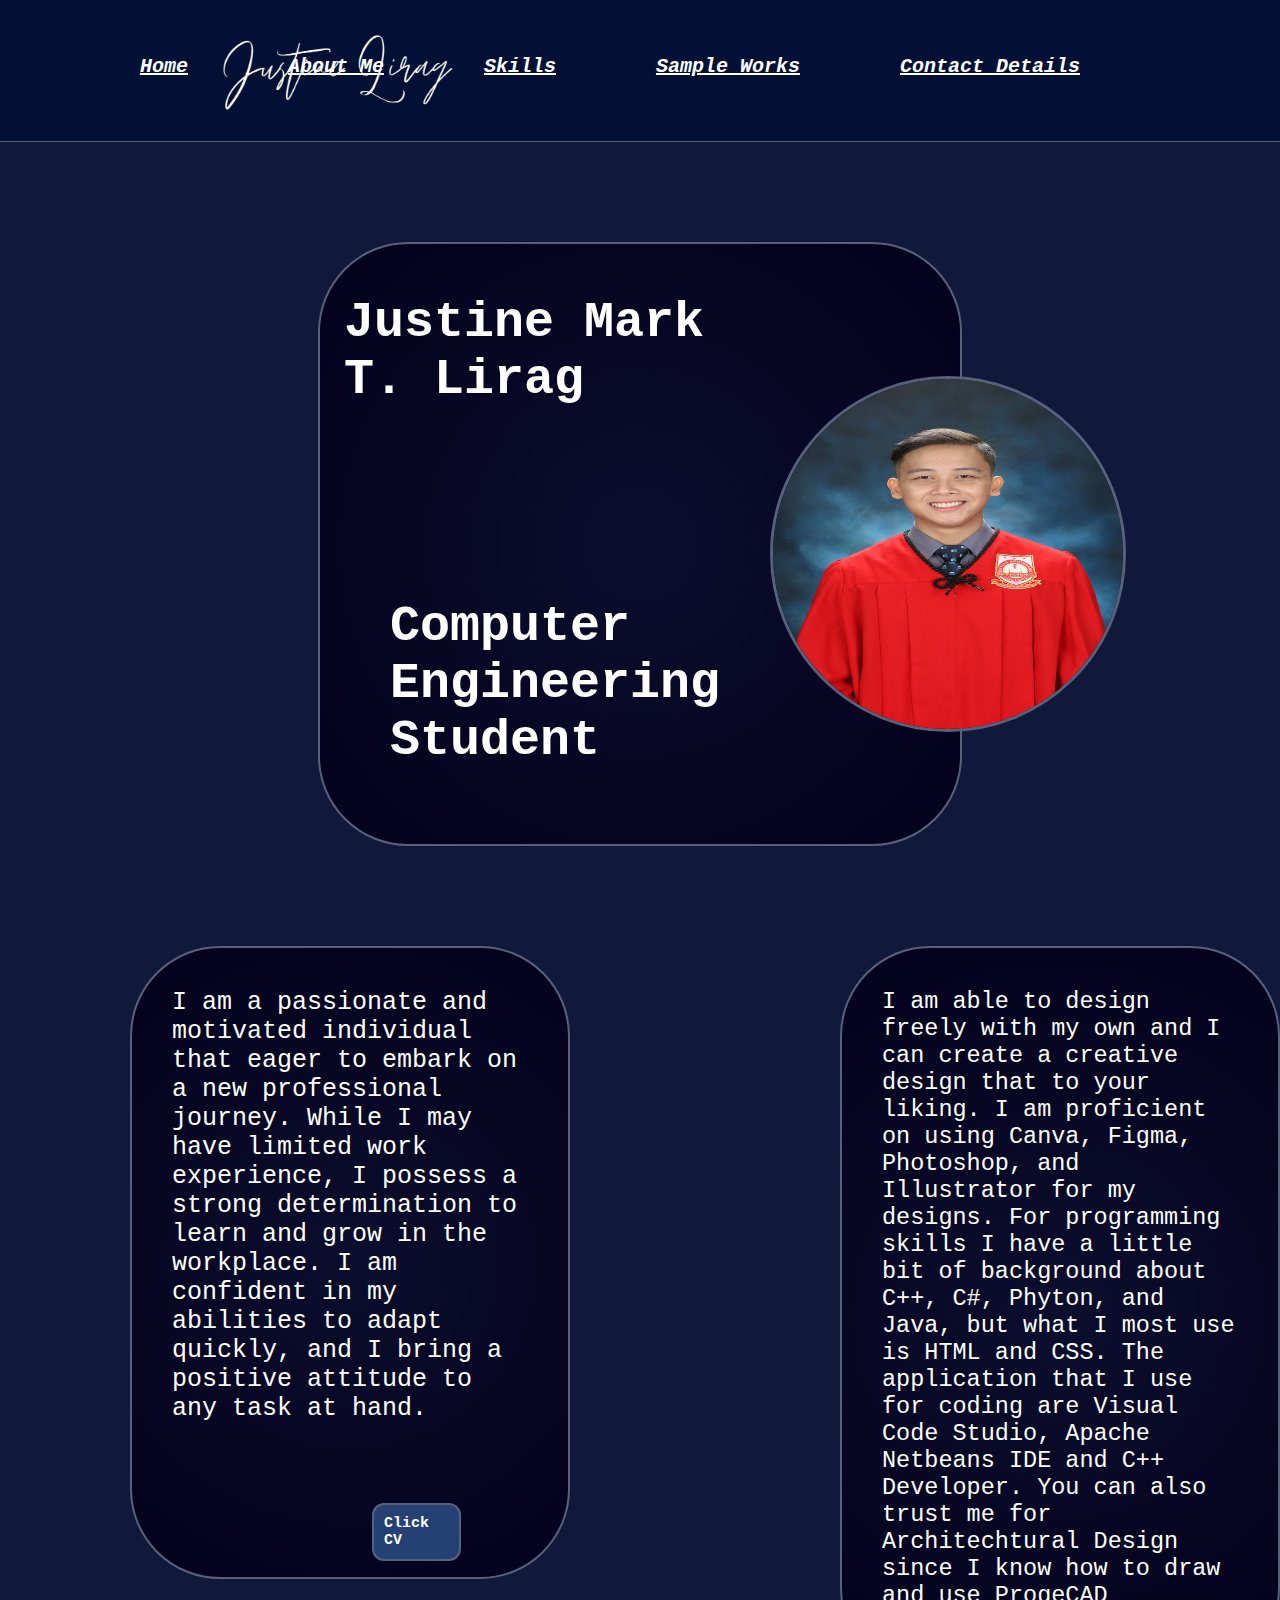
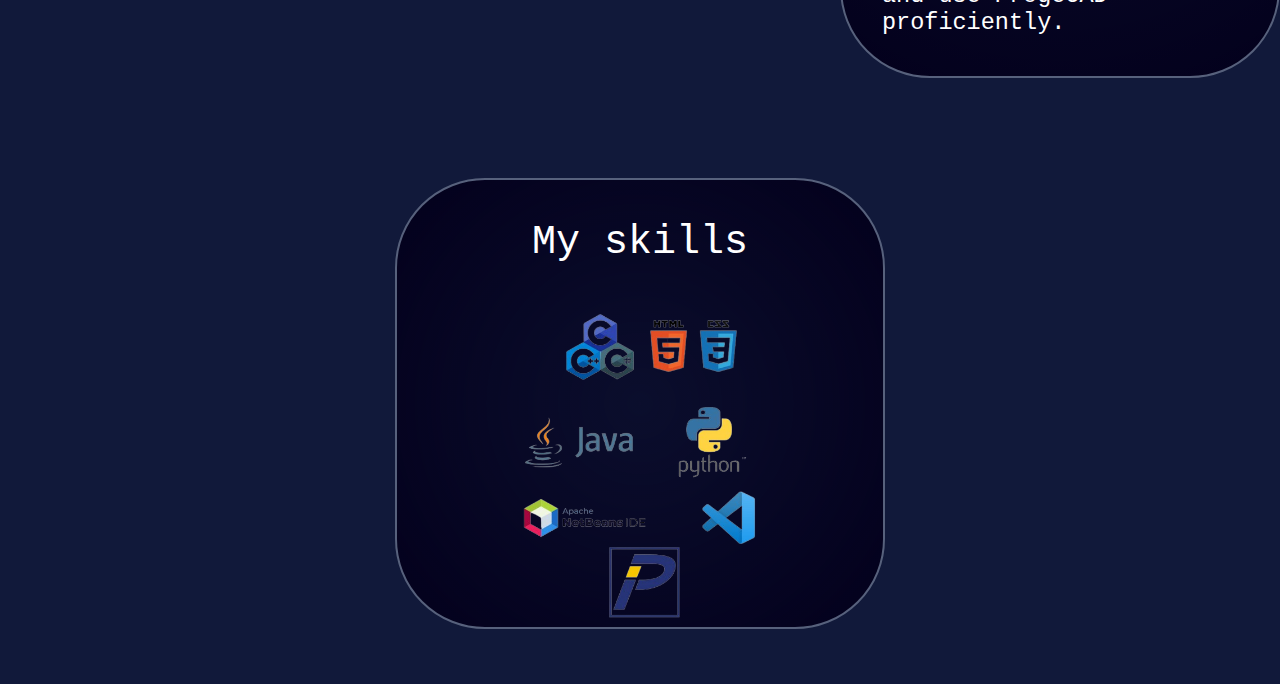
<file: Portfolio/Website/index.html>
<!DOCTYPE html>
<html>
<head>
    <meta charset="UTF-8">
    <meta name="viewport" content="width=device-width, initial-scale=1.0">
    <title>Personal Portfolio</title>
    <link rel="stylesheet" href="CSS/style.css">
</head>
<body>

    <header>
        <div class="container1" >
            <div class="name" >
                <img class="lirag" src="img/Lirag.png" alt="lirag">
            </div>
            <div class="lefts" >
                <a class="clickable-paragraphs" href="home.html" target="_parent">Home</a>
                <a class="clickable-paragraphs" href="about.html" target="_parent">About Me</a>
                <a class="clickable-paragraphs" href="skills.html" target="_parent">Skills</a>
                <a class="clickable-paragraphs" href="sample.html" target="_parent">Sample Works</a>
                <a class="clickable-paragraphs" href="contact.html" target="_parent">Contact Details</a>
            </div>
        </div>

    </header>

    <div class="me" >
        <div class="me2" >
            <div class="one" >
                <h1>Justine Mark <br> T. Lirag</h1>
                <p>Computer Engineering Student</p>
            </div>
            <div class="two" >
                <img class="picture" src="img/Myself.png" alt="picture">
            </div>
        </div>

        <div class="main" >
            <div class="me3" >
                <p>I am a passionate and motivated individual that eager to embark
                on a new professional journey. While I may have limited work 
                experience, I possess a strong determination to learn and grow in 
                the workplace. I am confident in my abilities to adapt quickly, and 
                I bring a positive attitude to any task at hand.</p>
                <div class="btn" onclick="window.open('https://www.canva.com/design/DAF54nC1SYs/cjCRUzLESV1TiO1exilhCQ/edit?utm_content=DAF54nC1SYs&utm_campaign=designshare&utm_medium=link2&utm_source=sharebutton/', '_blank')">Click CV</div>
            </div>

            <div class="me4" >
                <p class="pc">I am able to design freely with my own and I can create a creative design that to your liking. I am proficient
                on using Canva, Figma, Photoshop, and Illustrator for my designs. For programming skills I have a little bit of 
                background about C++, C#, Phyton, and Java, but what I most use is HTML and CSS. The application that I use for 
                coding are Visual Code Studio, Apache Netbeans IDE and C++ Developer. You can also trust me for Architechtural
                Design since I know how to draw and use ProgeCAD proficiently.</p>
            </div>
        </div>

        <div class="pics" >
            <p>My skills</p>
            <img class="skills" src="img/Skills.png" alt="skills">
        </div>
    </div>
    
</body>
</html>
</file>
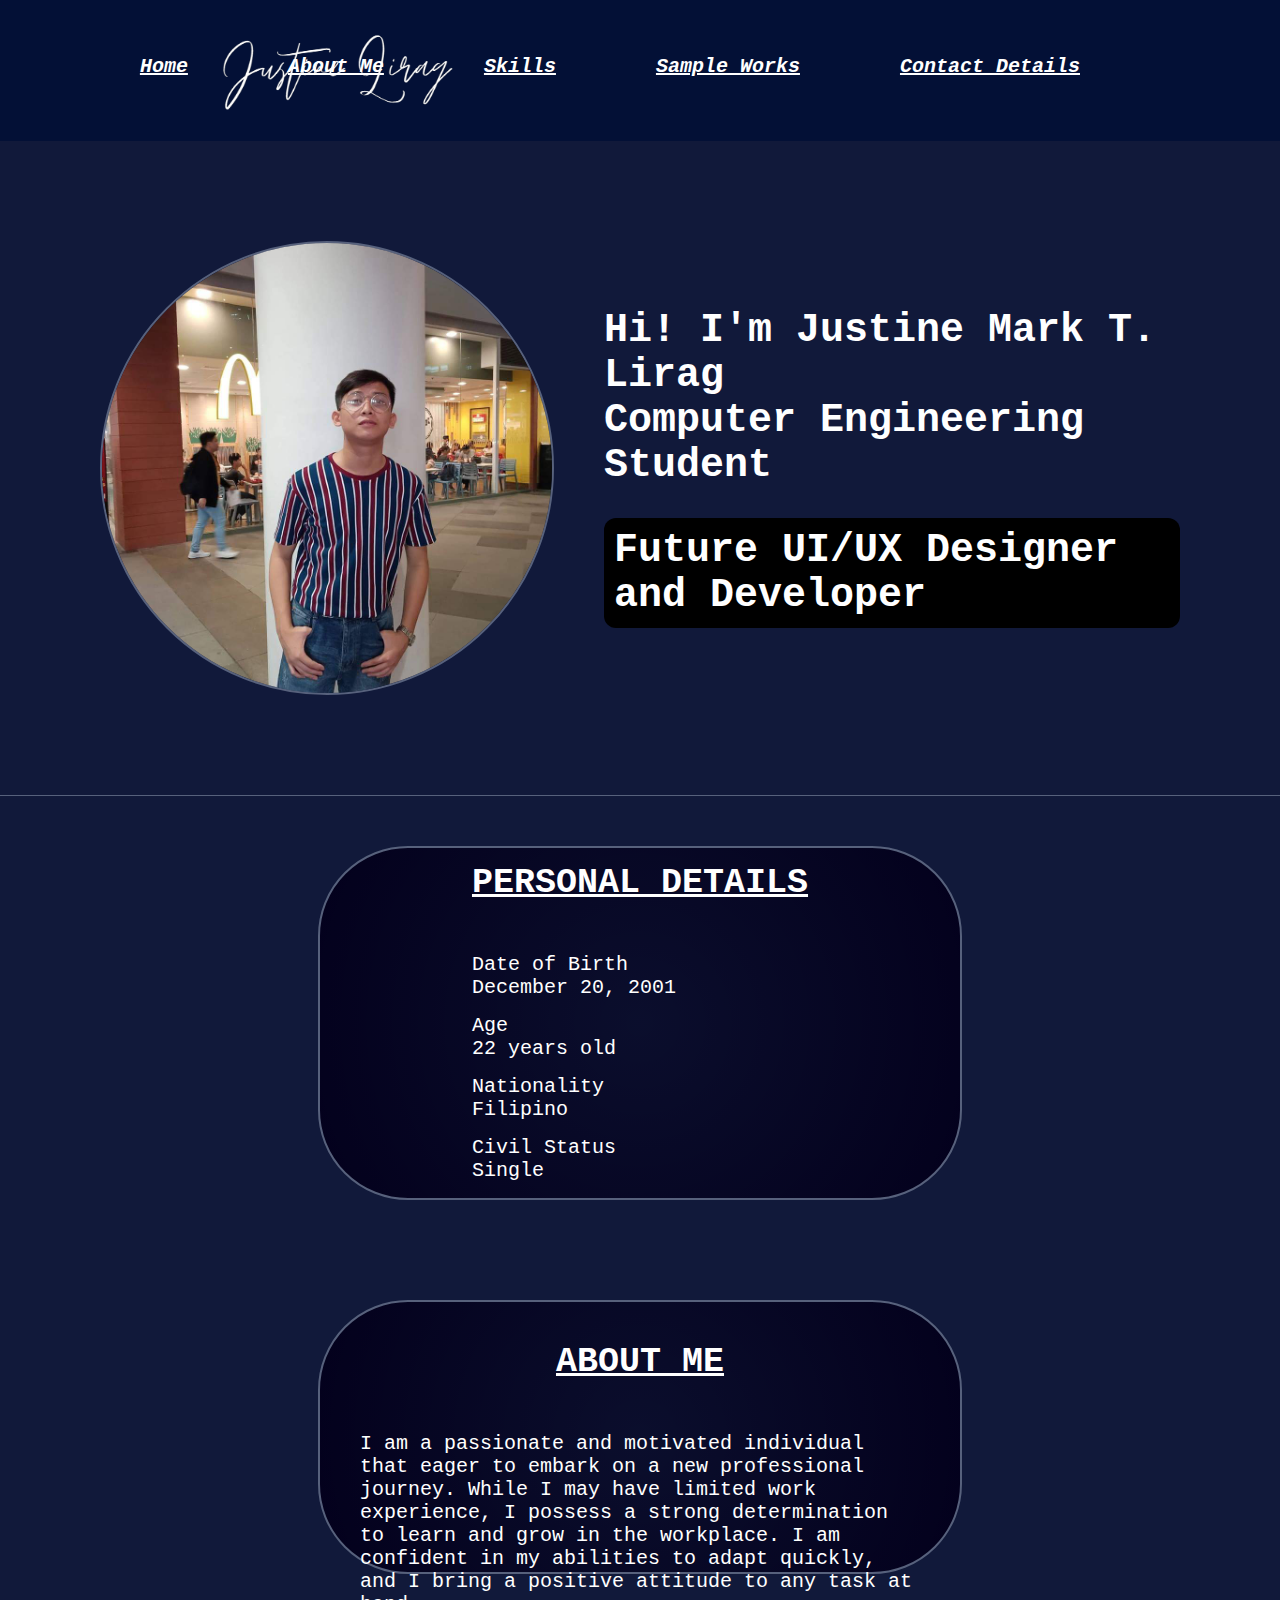
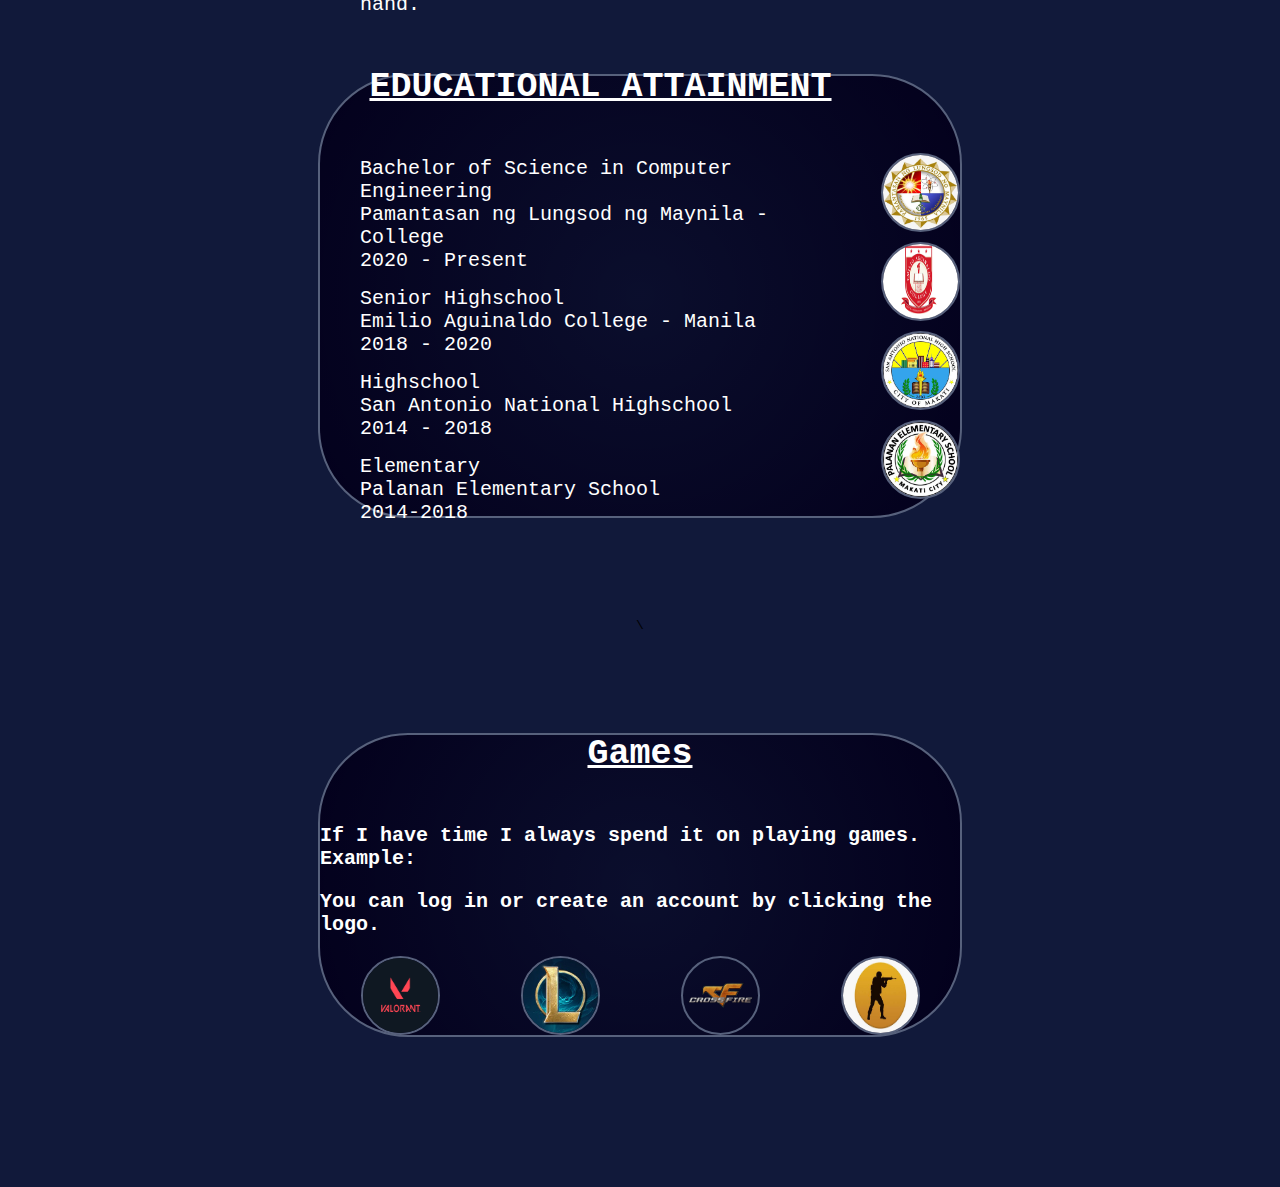
<file: Portfolio/Website/about.html>
<!DOCTYPE html>
<html>
<head>
    <meta charset="UTF-8">
    <meta name="viewport" content="width=device-width, initial-scale=1.0">
    <title>About Me</title>
    <link rel="stylesheet" href="CSS/about.css">

</head>
<body>

    <header>
        <div class="container1" >
            <div class="name" >
                <img class="lirag" src="img/Lirag.png" alt="lirag">
            </div>
            <div class="lefts" >
                <a class="clickable-paragraphs" href="home.html" target="_parent">Home</a>
                <a class="clickable-paragraphs" href="about.html" target="_parent">About Me</a>
                <a class="clickable-paragraphs" href="skills.html" target="_parent">Skills</a>
                <a class="clickable-paragraphs" href="sample.html" target="_parent">Sample Works</a>
                <a class="clickable-paragraphs" href="contact.html" target="_parent">Contact Details</a>
            </div>
        </div>

    </header>

    <div class="mys" >
        <img class="self" src="img/Myself2.png" alt="self">
        <div class="det" >
            <p>Hi! I'm Justine Mark T. Lirag <br>Computer Engineering Student</p>
            <span>Future UI/UX Designer and Developer </span>
        </div>
    </div>
    <div class="me" >
        <div class="personal" >
            <div class="right2" >
                <h1>PERSONAL DETAILS</h1>
                <p>Date of Birth <br> December 20, 2001</p>
                <p>Age <br> 22 years old</p>
                <p>Nationality <br> Filipino</p>
                <p>Civil Status <br> Single</p>
            </div>
        </div>

        <div class="about" >
            <div class="right" >
                <h1>ABOUT ME</h1>
                <p>I am a passionate and motivated individual that eager to embark
                on a new professional journey. While I may have limited work 
                experience, I possess a strong determination to learn and grow in 
                the workplace. I am confident in my abilities to adapt quickly, and 
                I bring a positive attitude to any task at hand.</p>
            </div>
        </div>

        <div class="edu" >
            <div class="right3" >
                <h1>EDUCATIONAL ATTAINMENT</h1>
                <p>Bachelor of Science in Computer Engineering <br> Pamantasan ng Lungsod ng Maynila - College <br> 2020 - Present </p>
                <p>Senior Highschool <br> Emilio Aguinaldo College - Manila <br> 2018 - 2020 </p>
                <p>Highschool <br> San Antonio National Highschool <br> 2014 - 2018 </p>
                <p>Elementary <br> Palanan Elementary School <br> 2014-2018</p>   
            </div>
            <div class="school" >
                <img class="plm" src="img/PLM.png" alt="plm" onclick="window.open('https://www.facebook.com/PLM.Haribon/', '_blank')">
                <img class="eac" src="img/Eac.png" alt="eac" onclick="window.open('https://www.facebook.com/eac.edu.ph/', '_blank')">
                <img class="san" src="img/Sanhs.png" alt="san" onclick="window.open('https://www.facebook.com/makati.SANHS/', '_blank')">
                <img class="pal" src="img/Palanan.png" alt="pal" onclick="window.open('https://www.facebook.com/palananescommunity/')">
            </div>  
        </div>
\
        <div class="game" >
            <div class="games" >
                <h1>Games</h1>
                <p>If I have time I always spend it on playing games. Example:</p>
                <p>You can log in or create an account by clicking the logo.</p>
                <div class="mg" >
                    <img class="valo" src="img/Valo.png" alt="valo" onclick="window.open('https://authenticate.riotgames.com/?client_id=accountodactyl-prod&method=riot_identity&platform=web&redirect_uri=https%3A%2F%2Fauth.riotgames.com%2Fauthorize%3Facr_values%3Durn%253Ariot%253Agold%26client_id%3Daccountodactyl-prod%26redirect_uri%3Dhttps%253A%252F%252Faccount.riotgames.com%252Foauth2%252Flog-in%26response_type%3Dcode%26scope%3Dopenid%2520email%2520profile%2520riot%253A%252F%252Friot.atlas%252Faccounts.edit%2520riot%253A%252F%252Friot.atlas%252Faccounts%252Fpassword.edit%2520riot%253A%252F%252Friot.atlas%252Faccounts%252Femail.edit%2520riot%253A%252F%252Friot.atlas%252Faccounts.auth%2520riot%253A%252F%252Fthird_party.revoke%2520riot%253A%252F%252Fthird_party.query%2520riot%253A%252F%252Fforgetme%252Fnotify.write%2520riot%253A%252F%252Friot.authenticator%252Fauth.code%2520riot%253A%252F%252Friot.authenticator%252Fauthz.edit%2520riot%253A%252F%252Frso%252Fmfa%252Fdevice.write%2520riot%253A%252F%252Friot.authenticator%252Fidentity.add%26state%3Deba0ec7d-82c3-4e17-8e7a-d16e1cee2f84&security_profile=high/', '_blank')">
                    <img class="lol" src="img/Lol.png" alt="lol" onclick="window.open('https://authenticate.riotgames.com/?client_id=rso-web-client-prod&method=riot_identity&platform=web&redirect_uri=https%3A%2F%2Fauth.riotgames.com%2Fauthorize%3Fclient_id%3Drso-web-client-prod%26redirect_uri%3Dhttps%253A%252F%252Flogin.leagueoflegends.com%252Foauth2-callback%26response_type%3Dcode%26scope%3Dopenid%26state%3DwadC4kfbTQlKxng6dw_jJWUHqnClswtkwV9Fk56z4N0/', '_blank')">
                    <img class="cf" src="img/Cf.png" alt="cf" onclick="window.open('https://cf.gameclub.ph/', '_blank')">
                    <img class="csgo" src="img/Csgo.png" alt="csgo" onclick="window.open('https://store.steampowered.com/login/', '_blank')">
                </div>
            </div>
        </div>
    </div>
    
</body>
</html>
</file>
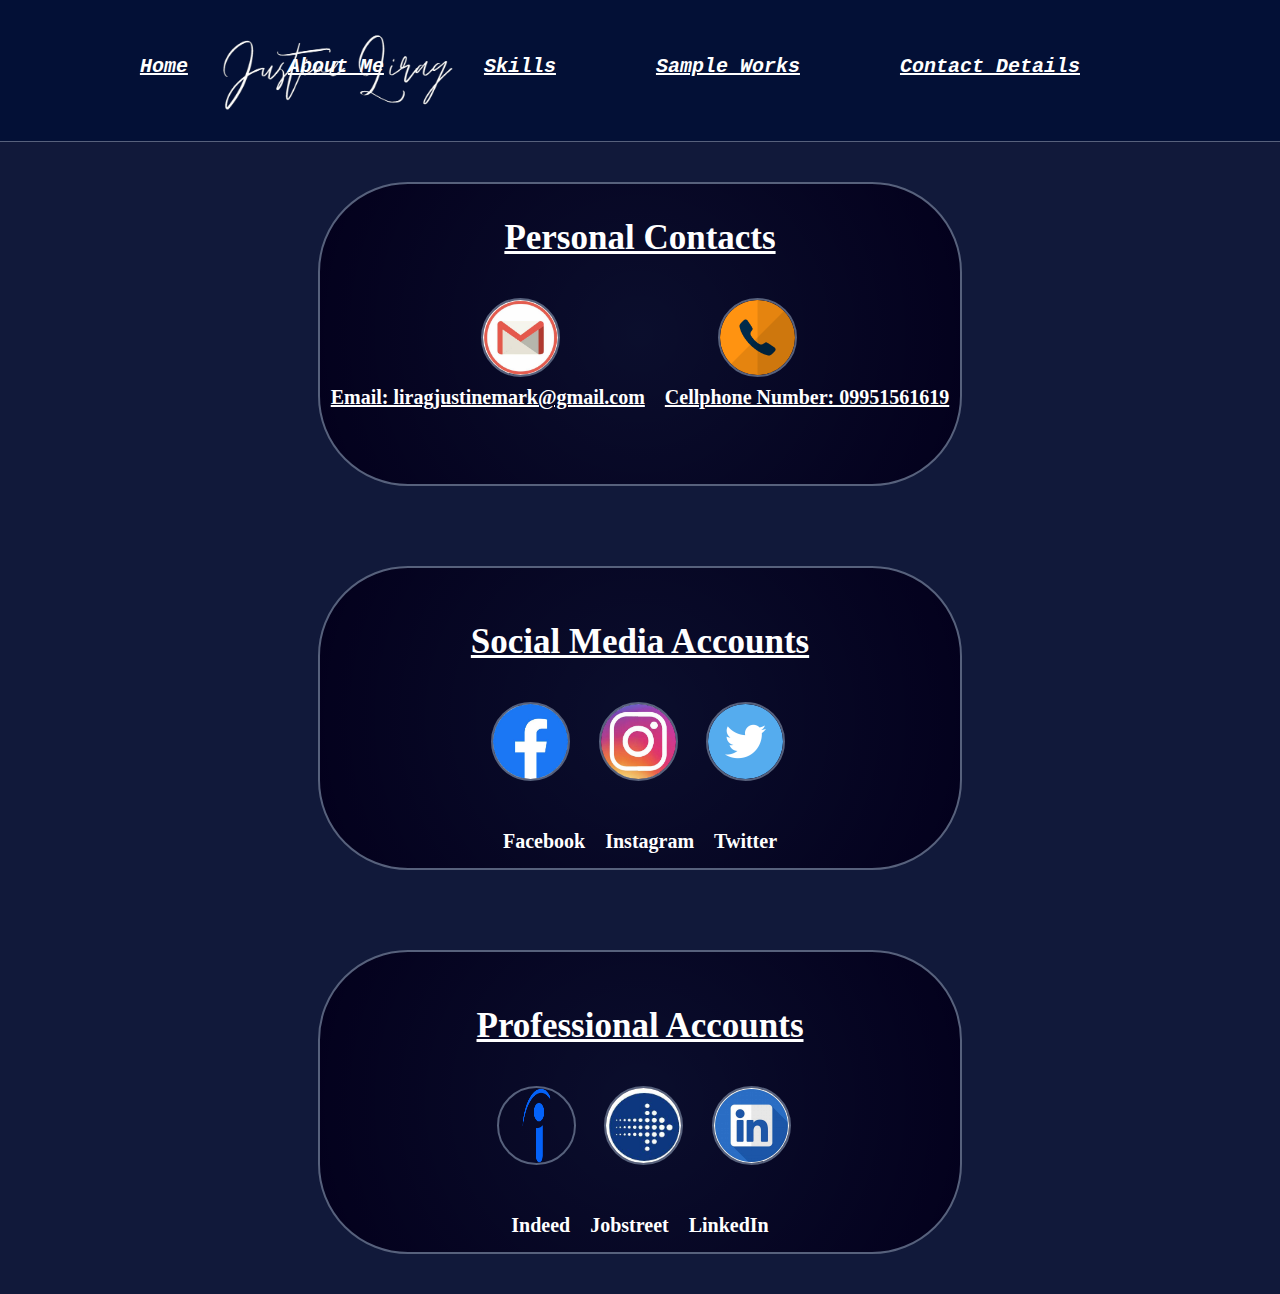
<file: Portfolio/Website/contact.html>
<!DOCTYPE html>
<html>
<head>
    <meta charset="UTF-8">
    <meta name="viewport" content="width=device-width, initial-scale=1.0">
    <title>Contact Details</title>
    <link rel="stylesheet" href="CSS/contact.css">

</head>
<body>

    <header>
        <div class="container1" >
            <div class="name" >
                <img class="lirag" src="img/Lirag.png" alt="lirag">
            </div>
            <div class="lefts" >
                <a class="clickable-paragraphs" href="home.html" target="_parent">Home</a>
                <a class="clickable-paragraphs" href="about.html" target="_parent">About Me</a>
                <a class="clickable-paragraphs" href="skills.html" target="_parent">Skills</a>
                <a class="clickable-paragraphs" href="sample.html" target="_parent">Sample Works</a>
                <a class="clickable-paragraphs" href="contact.html" target="_parent">Contact Details</a>
            </div>
        </div>

    </header>

    <div class="main-box" >

        <div class="box" >
        <div class="contacts" >
                <p>Personal Contacts</p>
                <img class="one" src="img/Gmail.png" alt="one">
                <img class="one" src="img/Cp.png" alt="one">
            <div class="pie" >
                <p>Email: liragjustinemark@gmail.com</p>
                <p>Cellphone Number: 09951561619</p>
            </div>
        </div>
        </div>

        <div class="box2" >
            <div class="accounts" >
                <p>Social Media Accounts</p>
                <img class="two" src="img/Fb.png" alt="two">
                <img class="two" src="img/Ig.png" alt="two">
                <img class="two" src="img/Twt.png" alt="two">
            </div>
            <div class="pie1" >
                <p>Facebook</p>
                <p>Instagram</p>
                <p>Twitter</p>
            </div>
        </div>

        <div class="box3" >
            <div class="professional" >
                <p>Professional Accounts</p>
                <img class="three" src="img/Ind.png" alt="three">
                <img class="three" src="img/Jobs.png" alt="three">
                <img class="three" src="img/Link.png" alt="three">
            </div>
            <div class="pie2" >
                <p>Indeed</p>
                <p>Jobstreet</p>
                <p>LinkedIn</p>
            </div>
        </div>
    </div>
</body>
</html>
</file>
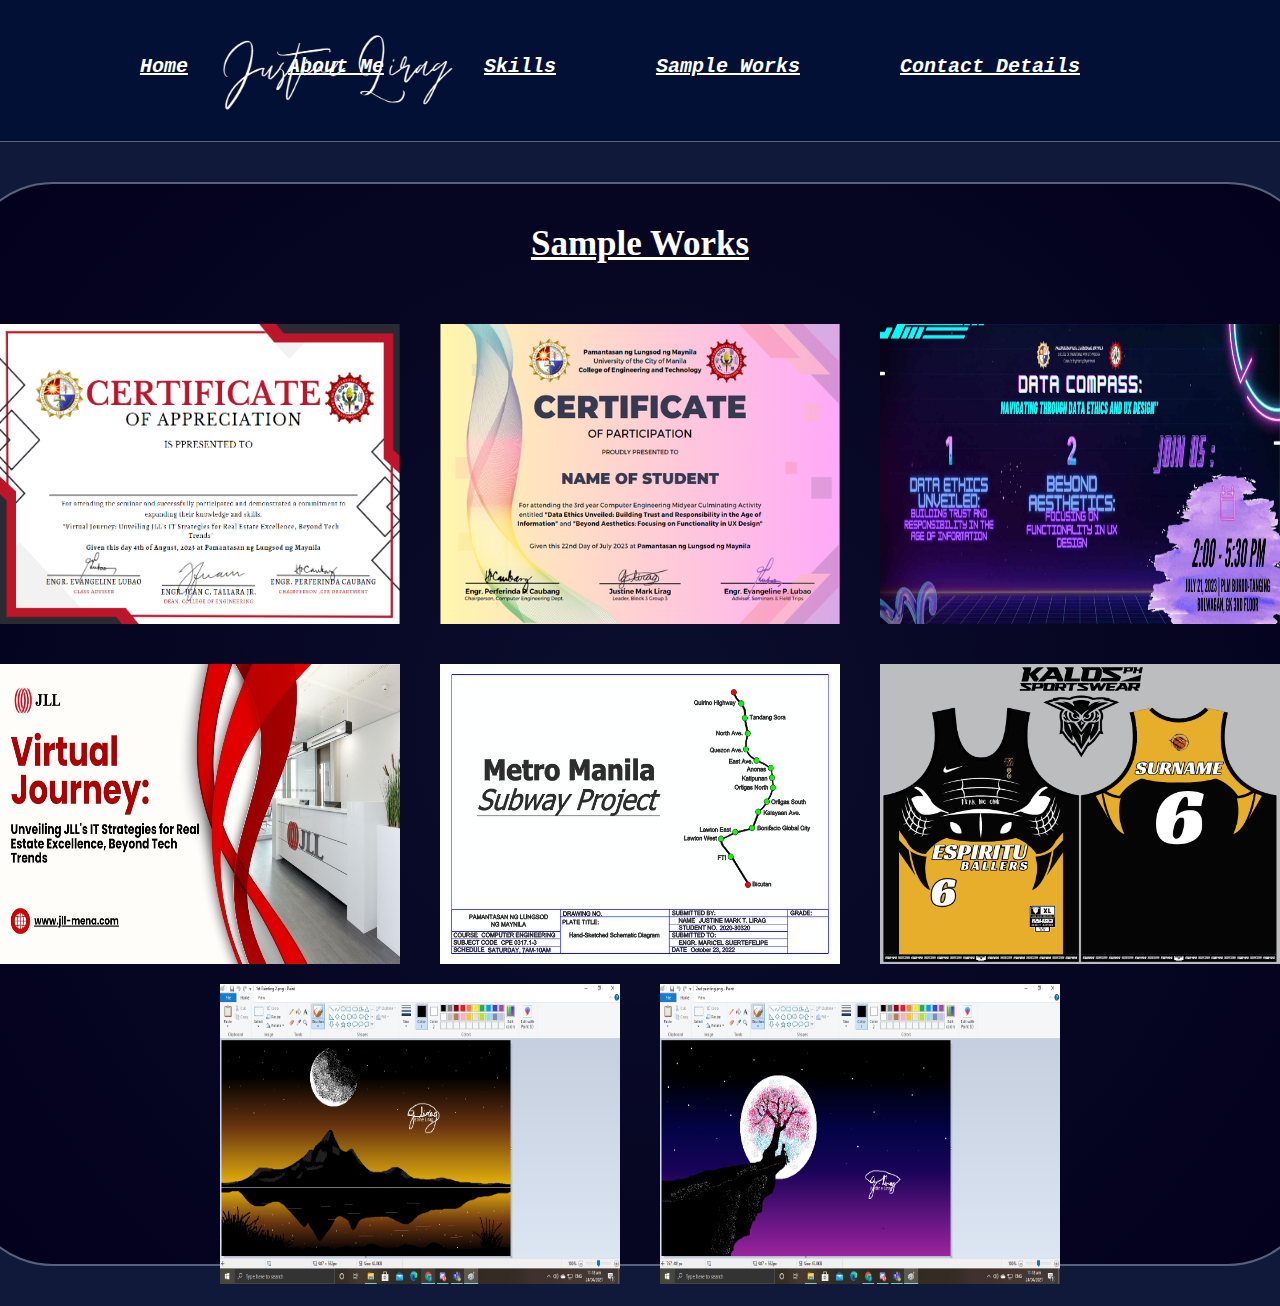
<file: Portfolio/Website/sample.html>
<!DOCTYPE html>
<html>
<head>
    <meta charset="UTF-8">
    <meta name="viewport" content="width=device-width, initial-scale=1.0">
    <title>Sample Works</title>
    <link rel="stylesheet" href="CSS/sample.css">

</head>
<body>

    <header>
        <div class="container1" >
            <div class="name" >
                <img class="lirag" src="img/Lirag.png" alt="lirag">
            </div>
            <div class="lefts" >
                <a class="clickable-paragraphs" href="home.html" target="_parent">Home</a>
                <a class="clickable-paragraphs" href="about.html" target="_parent">About Me</a>
                <a class="clickable-paragraphs" href="skills.html" target="_parent">Skills</a>
                <a class="clickable-paragraphs" href="sample.html" target="_parent">Sample Works</a>
                <a class="clickable-paragraphs" href="contact.html" target="_parent">Contact Details</a>
            </div>
        </div>

    </header>

    <div class="main" >
        <div class="sample" >
            <div class="pics" >
                <p>Sample Works </p>
            <div class="images" >
                <img class="picsx" src="img/Cert.png" alt="picsx">
                <img class="picsx" src="img/Cert1.png" alt="picsx">
                <img class="picsx" src="img/Cover.png" alt="picsx">
            </div>
            </div>

            <div class="pics2" >
                <img class="picsx2" src="img/Cover1.png" alt="picsx2">
                <img class="picsx2" src="img/Drawing.png" alt="picsx2">
                <img class="picsx2" src="img/Jersey.png" alt="picsx2">
            </div>

            <div class="pics3" >
                <img class="picsx3" src="img/Paint1.png" alt="picsx3">
                <img class="picsx3" src="img/Paint2.png" alt="picsx3">
            </div>
        </div>
    </div>
    
</body>
</html>
</file>
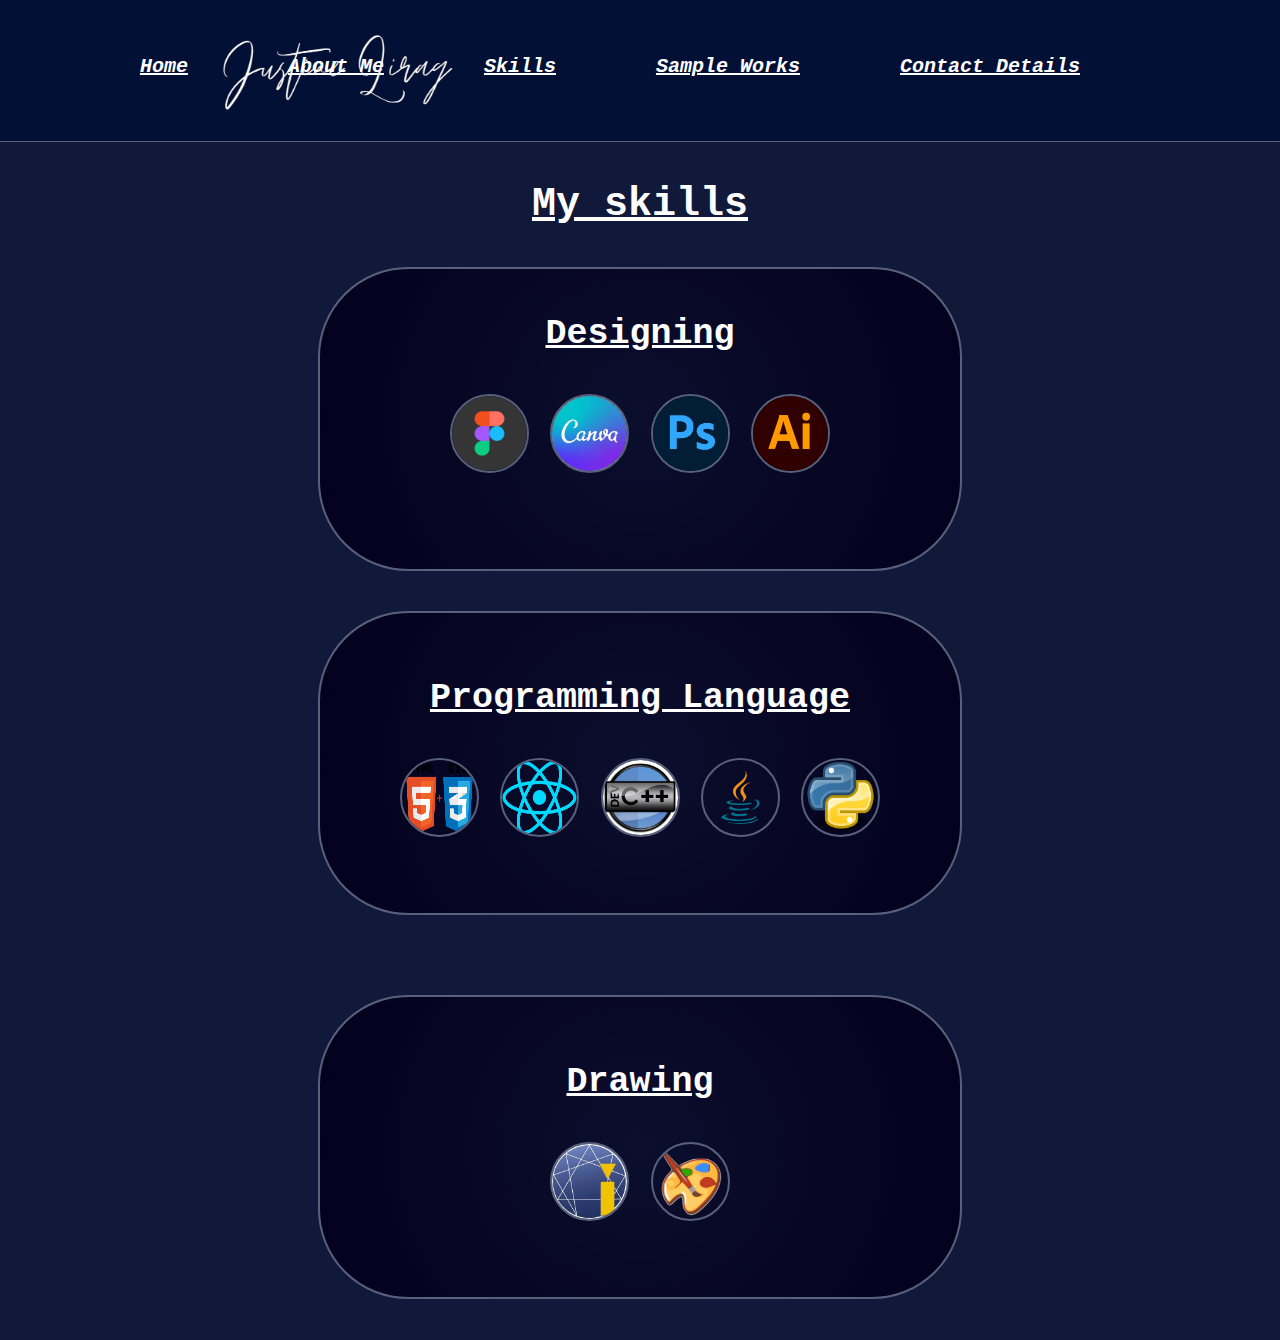
<file: Portfolio/Website/skills.html>
<!DOCTYPE html>
<html>
<head>
    <meta charset="UTF-8">
    <meta name="viewport" content="width=device-width, initial-scale=1.0">
    <title>Skills</title>
    <link rel="stylesheet" href="CSS/skills.css">

</head>
<body>

    <header>
        <div class="container1" >
            <div class="name" >
                <img class="lirag" src="img/Lirag.png" alt="lirag">
            </div>
            <div class="lefts" >
                <a class="clickable-paragraphs" href="home.html" target="_parent">Home</a>
                <a class="clickable-paragraphs" href="about.html" target="_parent">About Me</a>
                <a class="clickable-paragraphs" href="skills.html" target="_parent">Skills</a>
                <a class="clickable-paragraphs" href="sample.html" target="_parent">Sample Works</a>
                <a class="clickable-paragraphs" href="contact.html" target="_parent">Contact Details</a>
            </div>
        </div>

    </header>

    <div class="skill1" >
        <div class="cast1" >
            <p>My skills</p>
        </div>   

        <div class="skill2" >
            <div class="cast2" >
                <p>Designing </p>
                <div class="cast3" >
                    <img class="figma" src="img/Figma.png" alt="figma">
                    <img class="canva" src="img/Canva.png" alt="canva">
                    <img class="ps" src="img/Photoshop.png" alt="ps">
                    <img class="il" src="img/Illu.png" alt="il">
                </div>
            </div>
        </div>

        <div class="skill3" >
            <div class="cast3" >
                <p>Programming Language </p>
                <img class="htcs" src="img/Htcs.png" alt="htcs">
                <img class="react" src="img/React.png" alt="react">
                <img class="cplus" src="img/Cplus.png" alt="cplus">
                <img class="java" src="img/Java.png" alt="java">
                <img class="python" src="img/Python.png" alt="python">
            </div>
        </div>

        <div class="skill4" >
            <div class="cast4" >
                <p>Drawing</p>
                <img class="prc" src="img/Prc.png" alt="prc">
                <img class="paint" src="img/Paint.png" alt="paint">
            </div>
        </div>

    </div>

</body>
</html>
</file>
<file: Portfolio/Website/CSS/style.css>
*{
    margin: 0;
    padding: 0;
}

header{
    height: auto;
}

body{
    background-color: rgb(17, 25, 58);
}

.name{
    display: flex;
    justify-content: center;
    align-items: center; 
}

.lirag{
    display: flex;
    margin: 10px;
    padding-left: 150px;
    margin-bottom: -20px;
    width: 50%;
    height: 50%;
}

.container1{
    display: flex;
    justify-content: space-between;
    align-items: center;
    margin: 0 auto;
    background-color: rgb(3, 16, 54);
    padding: 10px 20px 40px;
    border-bottom: 1px solid rgb(87, 97, 124);
}

.lefts{
    display: flex;
    align-items: center;
    justify-content: center;
    position: absolute;
    right: 0;
    padding: 20px;
    padding-right: 150px;
}

.lefts a{
    margin: 50px;
    font-size: 20px;
    font-family:monospace;
    font-weight: bold;
    font-style: italic;
}

.clickable-paragraphs{
    color: white;
    text-decoration: underline;
    cursor: pointer;
    height: 0px;
}

.clickable-paragraphs:hover {
    text-shadow: 0 0 10px #4093f1ea, 0 0 20px #4093f1ea, 0 0 30px #4093f1ea;
}


.me{
    width: 100%;
    height: auto;
    display: flex;
    flex-direction: column;
    align-items: center;
    background-color: rgb(17, 25, 58);
}

.me2 {
    width: 50%;
    height: 550px;
    display: flex;
    border: 2px solid rgb(87, 97, 124);
    border-radius: 90px;
    background: radial-gradient(circle, #03001c70, #03001C);
    padding-top: 50px;
    margin-top: 100px;
    font-family: monospace;
}

.one{
    width: 100%;
    height: 100%;
    display: flex;
    flex-direction: column;
    align-items: center;
}

.one p{
    margin-left: 70px;
    padding-top: 190px;
}

.two{
    display: flex;
    justify-content: center;
    align-items: center;
    margin-left: 50px;
    margin-bottom: 30px;
}

.picture{
    height: 350px;
    width: 350px;
    border-radius: 350px;
    border: 3px solid rgb(87, 97, 124);
    margin-right: 80px;
}

h1{
    display: flex;
    font-size: 50px;
    font-weight: bold;
    color: white;
    margin-left: 8px;
}
    
.me2 p{
    font-size: 50px;
    font-family: monospace;
    font-weight: bold;
    color: white;
}

.main{
    display: flex;
    gap: 270px;
    font-family: monospace;
    margin-top: 100px;
    margin-left: 130px;
}

.me3{
    display: flex;
    flex-direction: column;
    justify-content: center;
    width: 38%;
    height: 50%;
    border: 1px solid white;
    border-radius: 90px;
    border: 2px solid rgb(87, 97, 124);
    background: radial-gradient(circle, #03001c70, #03001C);
    padding-bottom: 16px;
}

.me3 p{
    font-size: 25px;
    font-weight: lighter;
    color: white;
    margin: 40px;
}

.btn{
    display: flex;
    justify-content: center;
    align-items: center;
    width: 15%;
    margin-top: 40px;
    margin-left: 240px;
    font-weight: bold;
    font-size: 15px;
    color: white;
    padding: 10px;
    border: 2px solid rgb(87, 97, 124);
    border-radius: 12px;
    background-color: rgba(62, 114, 182, 0.555);
    cursor: pointer;
}

.me4{
    display: flex;
    justify-content: center;
    align-items: center;
    width: 38%;
    height: 50%;
    border: 1px solid white;
    border-radius: 90px;
    border: 2px solid rgb(87, 97, 124);
    background: radial-gradient(circle, #03001c70, #03001C);
}

.pc{
    font-size: 23.5px;
    font-weight: lighter;
    color: white;
    margin: 40px;
}

.pics{
    display: flex;
    align-items: center;
    justify-content: center;
    flex-direction: column;
    width: 38%;
    height: 50%;
    border: 1px solid white;
    border-radius: 90px;
    border: 2px solid rgb(87, 97, 124);
    background: radial-gradient(circle, #03001c70, #03001C);
    margin-top: 100px;
    margin-bottom: 30px;
}

.pics p{
    display: flex;
    justify-content: center;
    font-size: 40px;
    font-family: monospace;
    color: white;
    margin: 40px;
}

.skills{
    height: 80%;
    width: 50%;
}
</file>
<file: Portfolio/Website/CSS/about.css>
*{
    margin: 0;
    padding: 0;
}

header{
    height: auto;
}

body{
    background-color: rgb(17, 25, 58);
    font-family: monospace;
}

.name{
    display: flex;
    justify-content: center;
    align-items: center; 
}

.lirag{
    display: flex;
    margin: 10px;
    padding-left: 150px;
    margin-bottom: -20px;
    width: 50%;
    height: 50%;
}

.container1{
    display: flex;
    justify-content: space-between;
    align-items: center;
    margin: 0 auto;
    background-color: rgb(3, 16, 54);
    padding: 10px 20px 40px;
}

.lefts{
    display: flex;
    align-items: center;
    justify-content: center;
    position: absolute;
    right: 0;
    padding: 20px;
    padding-right: 150px;
}

.lefts a{
    margin: 50px;
    font-size: 20px;
    font-weight: bold;
    font-style: italic;
}

.clickable-paragraphs{
    color: white;
    text-decoration: underline;
    cursor: pointer;
    height: 0px;
}

.clickable-paragraphs:hover {
    text-shadow: 0 0 10px #4093f1ea, 0 0 20px #4093f1ea, 0 0 30px #4093f1ea;
}

.mys{
    display: flex;
    justify-content:center;
    align-items: center;
    padding: 100px;
    border-bottom: 1px solid rgb(87, 97, 124);
}

.self{
    height: 450px;
    width: 450px;
    border: 2px solid rgb(87, 97, 124);
    border-radius: 450px;
}

.det{
    display: flex;
    justify-content: flex-start;
    align-items: flex-start;
    flex-direction: column;
}

.det p{
    font-size: 40px;
    font-weight: bold;
    color: white;
    margin-left: 50px;
}

.det span{
    font-size: 40px;
    font-weight: bold;
    color: white;
    margin-left: 50px;
    margin-top: 30px;
    background-color: black;
    border-radius: 12px;
    padding: 10px;
}

.det span:hover {
    text-shadow: 0 0 10px #7bb2f16e, 0 0 20px #7bb2f16e, 0 0 30px #7bb2f16e;
}

.me{
    display: flex;
    justify-content: center;
    align-items: center;
    flex-direction: column;
    margin-top: 50px;
    padding-bottom: 150px;
    gap: 100px
}

.personal{
    display: flex;
    justify-content: center;
    align-items: center;
    width: 50%;
    height: 350px;
    background-color: rgb(17, 25, 58);
    border: 2px solid rgb(87, 97, 124);
    border-radius: 90px;
    background: radial-gradient(circle, #03001c70, #03001C);
}

.right2{
    margin: 40px;
}

h1{
    font-size: 35px;
    font-weight: bold;
    color: white;
    text-decoration: underline;
}

.right2 p{
    width: 100%;
    margin-top: 15px;
    font-size: 20px;
    font-weight: lighter;
    color: white;
}

.about{
    width: 50%;
    height: 270px;
    background-color: rgb(17, 25, 58);
    border: 2px solid rgb(87, 97, 124);
    border-radius: 90px;
    background: radial-gradient(circle, #03001c70, #03001C);
}

.right{
    margin: 40px;
}

h1{
    display: flex;
    justify-content: center;
    align-items: center;
    font-size: 35px;
    font-weight: bold;
    color: white;
    text-decoration: underline;
}

.about p{
    width: 100%;
    margin-top: 15px;
    font-size: 20px;
    font-weight: lighter;
    color: white;
}

.edu{
    display: flex;
    justify-content: center;
    align-items: center;
    width: 50%;
    height: 440px;
    background-color: rgb(17, 25, 58);
    border: 2px solid rgb(87, 97, 124);
    border-radius: 90px;
    background: radial-gradient(circle, #03001c70, #03001C);
}

.right3{
    margin-left: 20px;
    margin: 40px;
}

h1{
    font-size: 35px;
    font-weight: bold;
    color: white;
    text-decoration: underline;
}

.edu p{
    width: 100%;
    margin-top: 15px;
    font-size: 20px;
    font-weight: lighter;
    color: white;
}

.school{
    display: grid;
    grid-template-columns: repeat(1, 1fr);
    padding-top: 60px;
    gap: 10px;
}

.plm{
    height: 75px;
    width: 75px;
    border: 2px solid rgb(87, 97, 124);
    border-radius: 75px;
    cursor: pointer;
}

.eac{
    height: 75px;
    width: 75px;
    border: 2px solid rgb(87, 97, 124);
    border-radius: 75px;
    cursor: pointer;
}

.san{
    height: 75px;
    width: 75px;
    border: 2px solid rgb(87, 97, 124);
    border-radius: 75px;
    cursor: pointer;
}

.pal{
    height: 75px;
    width: 75px;
    border: 2px solid rgb(87, 97, 124);
    border-radius: 75px;
    cursor: pointer;
}

.game{
    display: flex;
    justify-content: center;
    align-items: center;
    width: 50%;
    height: 300px;
    background-color: rgb(17, 25, 58);
    border: 2px solid rgb(87, 97, 124);
    border-radius: 90px;
    background: radial-gradient(circle, #03001c70, #03001C);
}

.games{
    font-weight: bold;
    color: white;
}

h1{
    font-size: 35px;
    text-decoration: underline;
    margin-bottom: 50px;
}

h1:hover {
    text-shadow: 0 0 10px #4093f1ea, 0 0 20px #4093f1ea, 0 0 30px #4093f1ea;
    animation: bounce 2s ease-in-out infinite;
}

.games p{
    width: 100%;
    margin-top: 20px;
    margin-bottom: 20px;
    font-size: 20px;
}

.mg{
    display: grid;
    justify-items: center;
    align-items: center;
    grid-template-columns: repeat(4, 1fr);
}


.valo{
    height: 75px;
    width: 75px;
    border: 2px solid rgb(87, 97, 124);
    border-radius: 75px;
    cursor: pointer;
}

.lol{
    height: 75px;
    width: 75px;
    border: 2px solid rgb(87, 97, 124);
    border-radius: 75px;
    cursor: pointer;
}

.cf{
    height: 75px;
    width: 75px;
    border: 2px solid rgb(87, 97, 124);
    border-radius: 75px;
    cursor: pointer;
}

.csgo{
    height: 75px;
    width: 75px;
    border: 2px solid rgb(87, 97, 124);
    border-radius: 75px;
    cursor: pointer;
}

@keyframes bounce {
    0%, 20%, 50%, 80%, 100% {
      transform: translateY(0);
    }
    40% {
      transform: translateY(-20px);
    }
    60% {
      transform: translateY(-10px);
    }
}
</file>
<file: Portfolio/Website/CSS/contact.css>
*{
    margin: 0;
    padding: 0;
}

header{
    height: auto;
}

body{
    background-color: rgb(17, 25, 58);
}

.name{
    display: flex;
    justify-content: center;
    align-items: center; 
}

.lirag{
    display: flex;
    margin: 10px;
    padding-left: 150px;
    margin-bottom: -20px;
    width: 50%;
    height: 50%;
}

.container1{
    display: flex;
    justify-content: space-between;
    align-items: center;
    margin: 0 auto;
    background-color: rgb(3, 16, 54);
    padding: 10px 20px 40px;
    border-bottom: 1px solid rgb(87, 97, 124);
}

.lefts{
    display: flex;
    align-items: center;
    justify-content: center;
    position: absolute;
    right: 0;
    padding: 20px;
    padding-right: 150px;
}

.lefts a{
    margin: 50px;
    font-size: 20px;
    font-family:monospace;
    font-weight: bold;
    font-style: italic;
}

.clickable-paragraphs{
    color: white;
    text-decoration: underline;
    cursor: pointer;
    height: 0px;
}

.clickable-paragraphs:hover {
    text-shadow: 0 0 10px #4093f1ea, 0 0 20px #4093f1ea, 0 0 30px #4093f1ea;
}

.main-box{
    display: flex;
    justify-content: center;
    align-items: center;
    flex-direction: column;
}

.box{
    display: flex;
    justify-content: center;
    align-items: center;
    flex-direction: column;
    width: 50%;
    height: 300px;
    background-color: rgb(17, 25, 58);
    border: 2px solid rgb(87, 97, 124);
    border-radius: 90px;
    background: radial-gradient(circle, #03001c70, #03001C);
    margin: 40px;
}

.contacts{
    margin-top: 40px;
    margin-bottom: 40px;
    font-weight: bold;
    color: white;
    font-size: 35px;
}


.pie{
    display: flex;
    gap: 20px;
    font-weight: bold;
    color: white;
    font-size: 20px;
}

.contacts p{
    display: flex;
    align-items: center;
    justify-content: center;
    margin-bottom: 40px;
    text-decoration: underline;
}

.one{
    margin-left: 150px;
    height: 75px;
    width: 75px;
    border: 2px solid rgb(87, 97, 124);
    border-radius: 75px;
    cursor: pointer;
}

.box2{
    display: flex;
    justify-content: center;
    align-items: center;
    flex-direction: column;
    width: 50%;
    height: 300px;
    background-color: rgb(17, 25, 58);
    border: 2px solid rgb(87, 97, 124);
    border-radius: 90px;
    background: radial-gradient(circle, #03001c70, #03001C);
    margin: 40px;
}

.accounts{
    margin-top: 40px;
    margin-bottom: 40px;
    font-weight: bold;
    color: white;
    font-size: 35px;
}

.pie1{
    display: flex;
    gap: 20px;
    font-weight: bold;
    color: white;
    font-size: 20px;
}

.accounts p{
    display: flex;
    align-items: center;
    justify-content: center;
    margin-bottom: 40px;
    text-decoration: underline;
}

.two{
    margin-left: 20px;
    height: 75px;
    width: 75px;
    border: 2px solid rgb(87, 97, 124);
    border-radius: 75px;
    cursor: pointer;
}

.box3{
    display: flex;
    justify-content: center;
    align-items: center;
    flex-direction: column;
    width: 50%;
    height: 300px;
    background-color: rgb(17, 25, 58);
    border: 2px solid rgb(87, 97, 124);
    border-radius: 90px;
    background: radial-gradient(circle, #03001c70, #03001C);
    margin: 40px;
}

.professional{
    margin-top: 40px;
    margin-bottom: 40px;
    font-weight: bold;
    color: white;
    font-size: 35px;
}

.pie2{
    display: flex;
    gap: 20px;
    font-weight: bold;
    color: white;
    font-size: 20px;
}

.professional p{
    margin-bottom: 40px;
    text-decoration: underline;
}

.three{
    margin-left: 20px;
    height: 75px;
    width: 75px;
    border: 2px solid rgb(87, 97, 124);
    border-radius: 75px;
    cursor: pointer;
}
</file>
<file: Portfolio/Website/CSS/sample.css>
*{
    margin: 0;
    padding: 0;
}

header{
    height: auto;
}

body{
    background-color: rgb(17, 25, 58);
}

.name{
    display: flex;
    justify-content: center;
    align-items: center; 
}

.lirag{
    display: flex;
    margin: 10px;
    padding-left: 150px;
    margin-bottom: -20px;
    width: 50%;
    height: 50%;
}

.container1{
    display: flex;
    justify-content: space-between;
    align-items: center;
    margin: 0 auto;
    background-color: rgb(3, 16, 54);
    padding: 10px 20px 40px;
    border-bottom: 1px solid rgb(87, 97, 124);
}

.lefts{
    display: flex;
    align-items: center;
    justify-content: center;
    position: absolute;
    right: 0;
    padding: 20px;
    padding-right: 150px;
}

.lefts a{
    margin: 50px;
    font-size: 20px;
    font-family:monospace;
    font-weight: bold;
    font-style: italic;
}

.clickable-paragraphs{
    color: white;
    text-decoration: underline;
    cursor: pointer;
    height: 0px;
}

.clickable-paragraphs:hover {
    text-shadow: 0 0 10px #4093f1ea, 0 0 20px #4093f1ea, 0 0 30px #4093f1ea;
}

.main{
    display: flex;
    justify-content: center;
    align-items: center;
    flex-direction: column;
}

.sample{
    width: 150vh;
    height: 120vh;
    background-color: rgb(17, 25, 58);
    border: 2px solid rgb(87, 97, 124);
    border-radius: 90px;
    background: radial-gradient(circle, #03001c70, #03001C);
    margin: 40px;
}

.pics{
    display: flex;
    align-items: center;
    justify-content: center;
    flex-direction: column;
    margin-top: 40px;
    font-weight: bold;
    color: white;
    font-size: 35px;
}

.pics p{
    display: flex;
    align-items: center;
    justify-content: center;
    margin-bottom: 40px;
    text-decoration: underline;
}

.pics p:hover {
    text-shadow: 0 0 10px #4093f1ea, 0 0 20px #4093f1ea, 0 0 30px #4093f1ea;
    animation: bounce 2s ease-in-out infinite;
}

.images{
    display: flex;
    align-items: center;
    justify-content: center;
    gap: 40px;
    margin: 20px;
}

.picsx{
    width: 400px;
    height: 300px;
}

.pics2{
    display: flex;
    align-items: center;
    justify-content: center;
    gap: 40px;
    margin: 20px;
}

.picsx2{
    width: 400px;
    height: 300px;
}

.pics3{
    display: flex;
    align-items: center;
    justify-content: center;
    gap: 40px;
    margin: 20px;
}

.picsx3{
    width: 400px;
    height: 300px;
}

@keyframes bounce {
    0%, 20%, 50%, 80%, 100% {
      transform: translateY(0);
    }
    40% {
      transform: translateY(-20px);
    }
    60% {
      transform: translateY(-10px);
    }
}
</file>
<file: Portfolio/Website/CSS/skills.css>
*{
    margin: 0;
    padding: 0;
}

header{
    height: auto;
}

body{
    background-color: rgb(17, 25, 58);
    font-family: monospace;
}

.name{
    display: flex;
    justify-content: center;
    align-items: center; 
}

.lirag{
    display: flex;
    margin: 10px;
    padding-left: 150px;
    margin-bottom: -20px;
    width: 50%;
    height: 50%;
}

.container1{
    display: flex;
    justify-content: space-between;
    align-items: center;
    margin: 0 auto;
    background-color: rgb(3, 16, 54);
    padding: 10px 20px 40px;
    border-bottom: 1px solid rgb(87, 97, 124);
}

.lefts{
    display: flex;
    align-items: center;
    justify-content: center;
    position: absolute;
    right: 0;
    padding: 20px;
    padding-right: 150px;
}

.lefts a{
    margin: 50px;
    font-size: 20px;
    font-weight: bold;
    font-style: italic;
}

.clickable-paragraphs{
    color: white;
    text-decoration: underline;
    cursor: pointer;
    height: 0px;
}

.clickable-paragraphs:hover {
    text-shadow: 0 0 10px #4093f1ea, 0 0 20px #4093f1ea, 0 0 30px #4093f1ea;
}*{
    margin: 0;
    padding: 0;
}

header{
    height: auto;
}

body{
    background-color: rgb(17, 25, 58);
}

.name{
    display: flex;
    justify-content: center;
    align-items: center; 
}

.lirag{
    display: flex;
    margin: 10px;
    padding-left: 150px;
    margin-bottom: -20px;
    width: 50%;
    height: 50%;
}

.container1{
    display: flex;
    justify-content: space-between;
    align-items: center;
    margin: 0 auto;
    background-color: rgb(3, 16, 54);
    padding: 10px 20px 40px;
    border-bottom: 1px solid rgb(87, 97, 124);
}

.lefts{
    display: flex;
    align-items: center;
    justify-content: center;
    position: absolute;
    right: 0;
    padding: 20px;
    padding-right: 150px;
}

.lefts a{
    margin: 50px;
    font-size: 20px;
    font-weight: bold;
    font-style: italic;
}

.clickable-paragraphs{
    color: white;
    text-decoration: underline;
    cursor: pointer;
    height: 0px;
}

.clickable-paragraphs:hover {
    text-shadow: 0 0 10px #4093f1ea, 0 0 20px #4093f1ea, 0 0 30px #4093f1ea;
}

.skill1{
    display: flex;
    justify-content: center;
    align-items: center;
    flex-direction: column;
}

.cast1{
    display: flex;
    align-items: center;
    justify-content: center;
    font-weight: bold;
    text-decoration: underline;
    color: white;
}

.cast1 p{
    font-size: 40px;
    margin-top: 40px;
    margin-bottom: 40px;
    color: white;
}

.cast1 p:hover {
    text-shadow: 0 0 10px #4093f1ea, 0 0 20px #4093f1ea, 0 0 30px #4093f1ea;
    animation: bounce 2s ease-in-out infinite;
}

.skill2{
    display: flex;
    justify-content: center;
    align-items: center;
    width: 50%;
    height: 300px;
    background-color: rgb(17, 25, 58);
    border: 2px solid rgb(87, 97, 124);
    border-radius: 90px;
    background: radial-gradient(circle, #03001c70, #03001C);
}

.cast2{
    font-weight: bold;
    color: white;
    font-size: 35px;
}

.cast2 p{
    display: flex;
    align-items: center;
    justify-content: center;
    margin-bottom: 40px;
    text-decoration: underline;
}

.cast2 p:hover {
    text-shadow: 0 0 10px #4093f1ea, 0 0 20px #4093f1ea, 0 0 30px #4093f1ea;
    animation: bounce 2s ease-in-out infinite;
}


.figma{
    height: 75px;
    width: 75px;
    border: 2px solid rgb(87, 97, 124);
    border-radius: 75px;
    cursor: pointer;
}

.canva{
    height: 75px;
    width: 75px;
    border: 2px solid rgb(87, 97, 124);
    border-radius: 75px;
    cursor: pointer;
}

.ps{
    height: 75px;
    width: 75px;
    border: 2px solid rgb(87, 97, 124);
    border-radius: 75px;
    cursor: pointer;
}

.il{
    height: 75px;
    width: 75px;
    border: 2px solid rgb(87, 97, 124);
    border-radius: 75px;
    cursor: pointer;
}

.skill3{
    display: flex;
    justify-content: center;
    align-items: center;
    width: 50%;
    height: 300px;
    background-color: rgb(17, 25, 58);
    border: 2px solid rgb(87, 97, 124);
    border-radius: 90px;
    background: radial-gradient(circle, #03001c70, #03001C);
    margin: 40px;
}

.cast3{
    margin-top: 40px;
    margin-bottom: 40px;
    font-weight: bold;
    color: white;
    font-size: 35px;
}

.cast3 p{
    display: flex;
    align-items: center;
    justify-content: center;
    margin-bottom: 40px;
    text-decoration: underline;
}

.cast3 p:hover {
    text-shadow: 0 0 10px #4093f1ea, 0 0 20px #4093f1ea, 0 0 30px #4093f1ea;
    animation: bounce 2s ease-in-out infinite;
}

.htcs{
    height: 75px;
    width: 75px;
    border: 2px solid rgb(87, 97, 124);
    border-radius: 75px;
    cursor: pointer;
}

.react{
    height: 75px;
    width: 75px;
    border: 2px solid rgb(87, 97, 124);
    border-radius: 75px;
    cursor: pointer;
}

.cplus{
    height: 75px;
    width: 75px;
    border: 2px solid rgb(87, 97, 124);
    border-radius: 75px;
    cursor: pointer;
}

.java{
    height: 75px;
    width: 75px;
    border: 2px solid rgb(87, 97, 124);
    border-radius: 75px;
    cursor: pointer;
}

.python{
    height: 75px;
    width: 75px;
    border: 2px solid rgb(87, 97, 124);
    border-radius: 75px;
    cursor: pointer;
}

.skill4{
    display: flex;
    justify-content: center;
    align-items: center;
    width: 50%;
    height: 300px;
    background-color: rgb(17, 25, 58);
    border: 2px solid rgb(87, 97, 124);
    border-radius: 90px;
    background: radial-gradient(circle, #03001c70, #03001C);
    margin: 40px;
}

.cast4{
    margin-top: 40px;
    margin-bottom: 40px;
    font-weight: bold;
    color: white;
    font-size: 35px;
}

.cast4 p{
    display: flex;
    align-items: center;
    justify-content: center;
    margin-bottom: 40px;
    text-decoration: underline;
}

.cast4 p:hover {
    text-shadow: 0 0 10px #4093f1ea, 0 0 20px #4093f1ea, 0 0 30px #4093f1ea;
    animation: bounce 2s ease-in-out infinite;
}

.prc{
    height: 75px;
    width: 75px;
    border: 2px solid rgb(87, 97, 124);
    border-radius: 75px;
    cursor: pointer;
}

.paint{
    height: 75px;
    width: 75px;
    border: 2px solid rgb(87, 97, 124);
    border-radius: 75px;
    cursor: pointer;
}

@keyframes bounce {
    0%, 20%, 50%, 80%, 100% {
      transform: translateY(0);
    }
    40% {
      transform: translateY(-20px);
    }
    60% {
      transform: translateY(-10px);
    }
}
</file>
